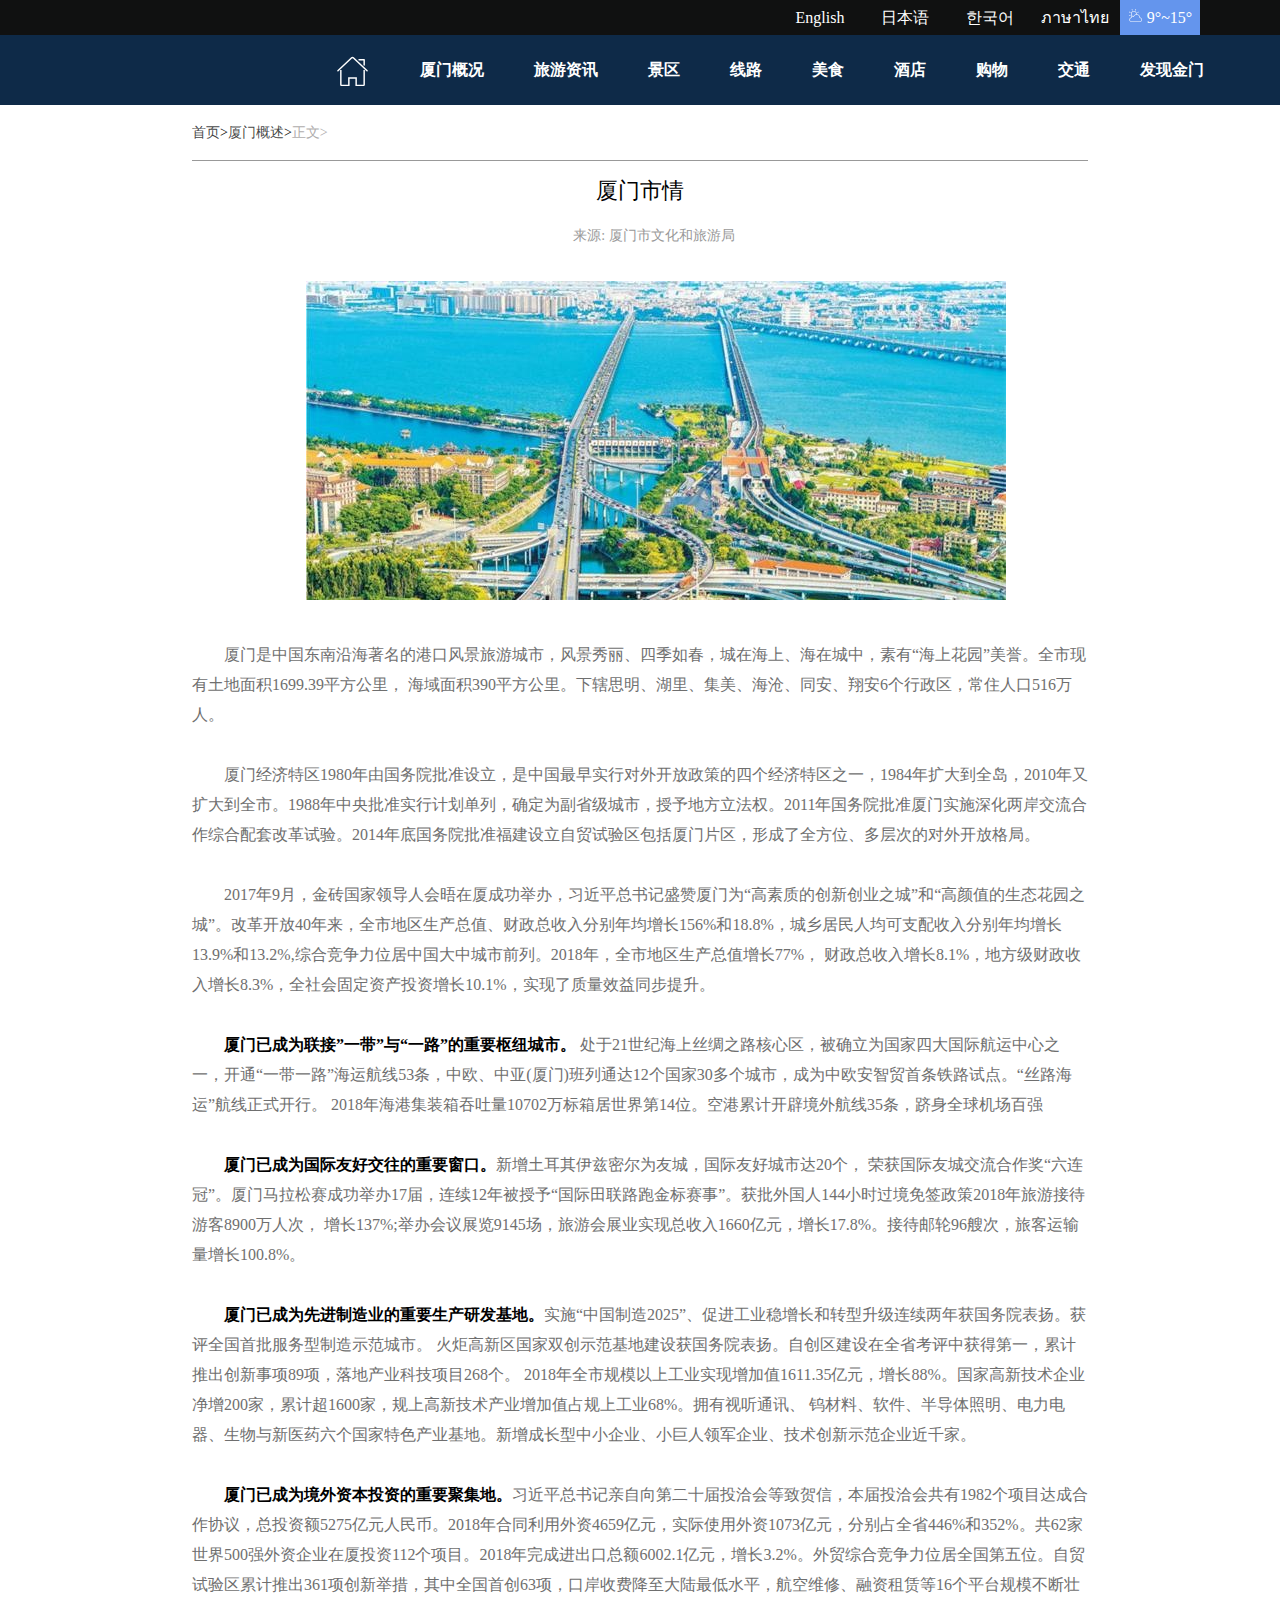
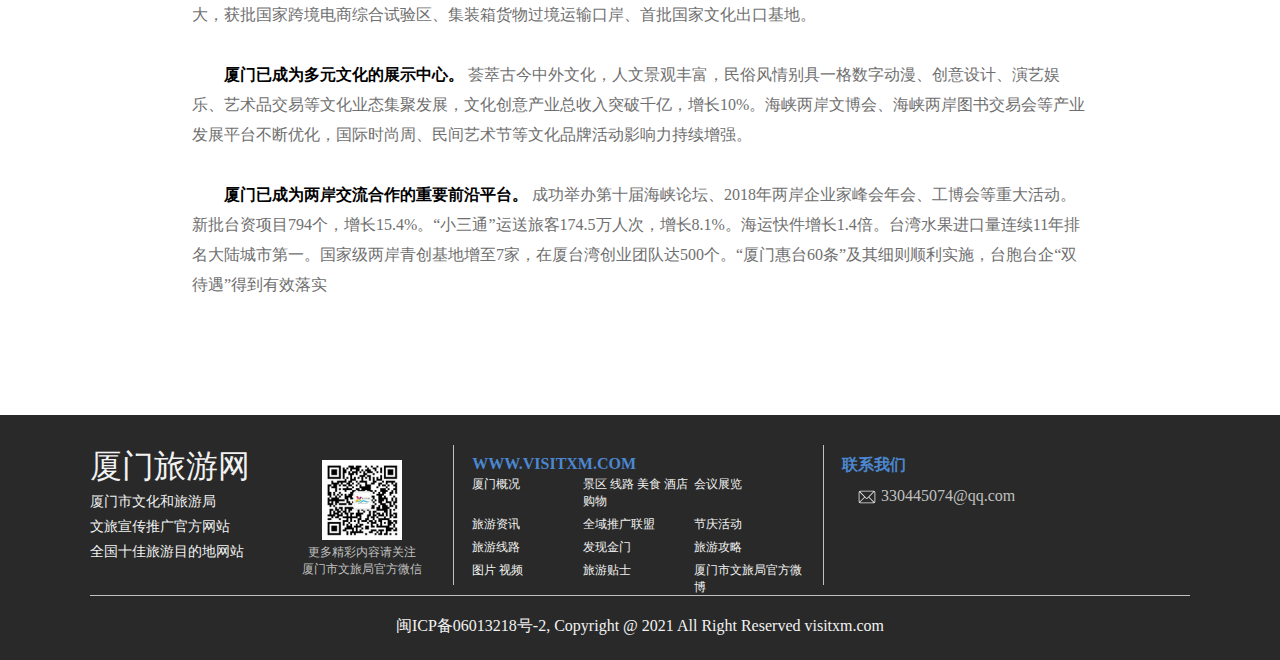
<file: trip1.html>
<!DOCTYPE html>
<html lang="en">
<head>
    <meta charset="UTF-8">
    <title>厦门概况</title>
    <style>
        *{margin: 0 0;padding: 0 0}
        .language{ width: 100%;
            height: 35px;
            background-color: #101111 ;
        }
        .nav { width: 100%;
            height: 70px;background-color:#0e2a48;}
        .language>ul {
            float: right;margin-right: 80px;
        }
        .language>ul>li{
            width: 80px;height: 35px;float: left;margin-left: 5px;list-style: none;font:16px '微软雅黑';color: white;
            line-height: 35px;text-align: center;
        }
        .language>ul>li:nth-of-type(5){
            background: cornflowerblue;
        }
        .language>ul>li:not(li:nth-of-type(5)):hover{
            color: orange;
        }
        a{text-decoration: none;color: #101111ce;}
        .nav>ul{
            margin-left: 310px;
        }
        .nav>ul>li {
            height: 70px;
            padding: 0 25px;
            float: left;
            list-style: none;
        }
        .nav>ul>li>a {
            color:white;
            line-height: 70px;
            font-weight: bold
        }
        .nav>ul>li:nth-of-type(4)>a:hover,.nav>ul>li:nth-of-type(2)>a:hover,.nav>ul>li:nth-of-type(3)>a:hover {
            color:orange;
        }
        .container{ width: 70%;
           margin: 0 auto;padding-bottom: 85px;}
        .container>.title {
            width: 100%;
            height: 55px;line-height: 55px;color:rgb(175,173,173);font-size: 14px;
            border-bottom: 1px #999 solid;
        }
        .content>h1{text-align: center;line-height: 60px;height: 60px;font-size: 22px;font-weight: 400;}
        .content>.from{   text-align: center;font-size: 14px;color: #999;margin-bottom: 30px;}
        .content>p{line-height: 30px;color:#6F6F6F;text-indent: 2em;margin-bottom: 30px;}
        .content>p>span{font-weight: 700;color: black}
        .footer{
            width: 100%;height: 245px;color: #f2f2f2;
            background-color:#282928;
            padding: 30px 90px;box-sizing: border-box;
        }
        .footer>.footerTop{width: 100%;height: 150px;display: flex;justify-content: space-between;border-bottom: 1px silver solid;}
        .footerTop>.left{height: 140px;width: 33%;border-right: 1px silver solid; }
        .footerTop>.center{height: 140px;width: 33%;border-right: 1px silver solid;}
        .footerTop>.right{
            height: 140px;
            width: 33%;
            padding: 10px 15px;
            box-sizing: border-box;
        }
        footerTop>.left>.leftworld{width: 50%;
            height: 100%;
            float: left;}
        .footerTop>.left>.leftworld>h1{font-weight: 400;}
        .footerTop>.left>.leftworld>p{font-size: 14px;line-height: 25px;}
        .footerTop>.left>.rightPic{width: 50%;height: 100%;float: right;text-align: center;}
        .footerTop>.left>.rightPic>img{margin-top: 15px;}
        .footerTop>.left>.rightPic>p{font-size: 12px;color: silver;}
        .footerTop>.center{height: 140px;width: 33.33%;
            padding:10px 15px;box-sizing: border-box;}
        .footerTop>.center>h3{color:#4c87d1 ;font-size: 16px;}
        .footerTop>.center>ul{list-style: none;width: 100%;
            display: flex;flex-wrap: wrap;}
        .footerTop>.center>ul>li{width: 33%;float: left;font-size: 12px;margin: 3px 0}
        .footerTop>.right>h3{color:#4c87d1 ;font-size: 16px;}
        .footerTop>.right>ul>li{
            width: 100%;line-height: 40px;padding-left: 15px;box-sizing: border-box;color: silver;
        }

    </style>
</head>
<body>
<div class="header">
    <div class="language"><ul>
        <li>English</li>
        <li>日本语</li>
        <li>한국어</li>
        <li>ภาษาไทย</li>
        <li>
            <svg style="width: 15px;height: 15px;" t="1691730980128" class="icon" viewBox="0 0 1024 1024" version="1.1" xmlns="http://www.w3.org/2000/svg" p-id="4077" width="200" height="200"><path d="M281.583167 161.025417c3.1569 7.773034 10.643408 12.485359 18.545378 12.485359 2.5071 0 5.057179-0.473791 7.522324-1.475608 10.239202-4.157693 15.167444-15.829524 11.009751-26.067702l-26.532283-65.327868c-4.158716-10.240225-15.83157-15.167444-26.067702-11.009751-10.239202 4.157693-15.167444 15.829524-11.009751 26.067702L281.583167 161.025417z" fill="#ffffff" p-id="4078"></path><path d="M78.55103 290.170752l64.954361 27.431769c2.541893 1.073448 5.179976 1.582031 7.776104 1.582031 7.801686 0 15.21554-4.590552 18.441001-12.229532 4.299933-10.17985-0.467651-21.918195-10.647501-26.217105l-64.954361-27.431769c-10.17985-4.298909-21.919219 0.466628-26.217105 10.647501C63.603597 274.134521 68.37118 285.871843 78.55103 290.170752z" fill="#ffffff" p-id="4079"></path><path d="M157.393703 524.045337c10.239202-4.157693 15.167444-15.827477 11.009751-26.066679-4.158716-10.239202-15.829524-15.172561-26.067702-11.008728L77.007885 513.502213c-10.239202 4.157693-15.167444 15.827477-11.009751 26.066679 3.1569 7.773034 10.643408 12.486382 18.545378 12.486382 2.5071 0 5.056156-0.474814 7.522324-1.477654L157.393703 524.045337z" fill="#ffffff" p-id="4080"></path><path d="M651.359978 321.847196c2.5071 0 5.056156-0.473791 7.522324-1.475608l63.406099-25.7515c10.239202-4.157693 15.167444-15.829524 11.009751-26.067702-4.157693-10.240225-15.829524-15.167444-26.067702-11.009751l-63.406099 25.7515c-10.239202 4.157693-15.167444 15.829524-11.009751 26.067702C635.971499 317.134871 643.458007 321.847196 651.359978 321.847196z" fill="#ffffff" p-id="4081"></path><path d="M496.752738 174.136016c2.541893 1.073448 5.179976 1.582031 7.776104 1.582031 7.801686 0 15.21554-4.590552 18.441001-12.229532l27.432793-64.955384c4.299933-10.17985-0.466628-21.918195-10.647501-26.217105-10.18292-4.298909-21.919219 0.466628-26.217105 10.647501l-27.432793 64.955384C481.805304 158.098761 486.572888 169.837106 496.752738 174.136016z" fill="#ffffff" p-id="4082"></path><path d="M916.674623 693.742251c-23.938202-24.434505-54.67525-40.053228-88.025822-45.029566-7.003508-122.552174-106.647949-220.695425-229.836619-225.421053 0.496304-5.762237 0.76134-11.552104 0.76134-17.34504 0-110.179378-89.63753-199.815885-199.816908-199.815885s-199.815885 89.636506-199.815885 199.815885c0 56.262398 22.967084 108.316961 62.911842 145.645125-33.985022 18.200524-57.157791 54.05922-57.157791 95.231945 0 1.676176 0.038886 3.355421 0.118704 5.031597-66.419735 18.162662-114.362654 79.391165-114.362654 149.851936 0 85.653799 69.745481 155.338904 155.475004 155.338904l559.184649 0c40.85243 0 79.537498-16.07921 108.927875-45.278229 29.590945-29.39754 45.889143-68.352761 45.889143-109.687168C960.928522 761.346975 945.212586 722.872708 916.674623 693.742251zM239.959164 405.945569c0-88.112804 71.685669-159.797449 159.797449-159.797449 88.113827 0 159.798473 71.685669 159.798473 159.797449 0 6.4192-0.394996 12.830213-1.152243 19.176758-79.591733 10.394744-148.917658 60.171428-184.14088 132.332934-17.669428-12.011568-38.671765-18.584264-60.618613-18.584264-0.850367 0-1.696642 0.01228-2.541893 0.032746C266.426979 509.139859 239.959164 459.962833 239.959164 405.945569zM886.835014 883.378286c-21.841447 21.699208-50.510394 33.649378-80.723509 33.649378L246.926856 917.027663c-63.662949 0-115.456568-51.732222-115.456568-115.320469 0-57.346079 42.756803-106.451474 99.455129-114.224508 5.609765-0.76748 10.631128-3.87833 13.818727-8.558933 3.187599-4.679579 4.242627-10.490935 2.905166-15.993253-1.284249-5.279237-1.935072-10.69969-1.935072-16.10684 0-34.076096 25.218358-62.36335 57.969273-67.197448 1.010003 0.155543 2.025123 0.2415 3.036149 0.2415 2.081405 0 4.146437-0.327458 6.119371-0.958838 0.26913-0.00307 0.535189-0.020466 0.805342-0.020466 20.523429 0 39.736003 9.135054 52.710502 25.063839 4.588505 5.633301 11.875468 8.337899 19.026332 7.061836 7.154957-1.276063 13.054317-6.329149 15.413038-13.202697 27.64871-80.566944 103.490026-134.698818 188.720176-134.698818 110.010533 0 199.509916 89.456405 199.509916 199.409632 0 0.838088 0.019443 1.656733 0.040932 2.472308 0.013303 0.545422 0.034792 1.088798 0.023536 1.647523-0.224104 10.997472 8.470929 20.114107 19.465331 20.409842 30.166043 0.812505 58.411341 13.135158 79.533404 34.697243 21.166065 21.605064 32.82357 50.133817 32.82357 80.332606C920.91111 832.67551 908.809491 861.548094 886.835014 883.378286z" fill="#ffffff" p-id="4083"></path></svg>
            9°~15°</li>
    </ul>
    </div>
    <div class="nav">
        <ul>
            <li>
                <a href="trip.html"><svg style="width: 35px;height: 35px;vertical-align: middle" t="1691755301592" class="icon" viewBox="0 0 1024 1024" version="1.1" xmlns="http://www.w3.org/2000/svg" p-id="4468" width="200" height="200"><path d="M640 896h192V469.376h42.666667V896.213333c0 23.466667-19.029333 42.474667-42.666667 42.474667H597.333333V725.333333h-170.666666v213.333334H192c-23.573333 0-42.666667-18.986667-42.666667-42.453334V469.354667h42.666667V896h192V682.666667h256v213.333333z" fill="#ffffff" p-id="4469"></path><path d="M100.032 506.133333a21.333333 21.333333 0 1 1-29.397333-30.933333L466.282667 99.349333a66.688 66.688 0 0 1 91.434666 0L953.386667 475.2a21.333333 21.333333 0 1 1-29.397334 30.933333L528.341333 130.282667a24.021333 24.021333 0 0 0-32.682666 0L100.053333 506.133333zM832 192h-128a21.333333 21.333333 0 0 1 0-42.666667h149.333333a21.333333 21.333333 0 0 1 21.333334 21.333334v149.333333a21.333333 21.333333 0 0 1-42.666667 0V192z" fill="#ffffff" p-id="4470"></path></svg>
                </a>
            </li>
            <li><a href="trip1.html">厦门概况</a></li>
            <li><a href="trip2.html">旅游资讯</a></li>
            <li><a href="trip4.html">景区</a></li>
            <li><a href="#">线路</a></li>
            <li><a href="#">美食</a></li>
            <li><a href="#">酒店</a></li>
            <li><a href="#">购物</a></li>
            <li><a href="#">交通</a></li>
            <li><a href="#">发现金门</a></li>
        </ul>
    </div>
    </div>
<div class="container">
    <div class="title">
        <span style="color: black"><a href="trip.html">首页</a>></span><span style="color: black"><a href="trip1.html">厦门概述</a>></span><span>正文></span>
    </div>
    <div class="content">
        <h1>厦门市情</h1>
        <p class="from">来源: 厦门市文化和旅游局</p>
        <p style="text-align: center"><img src="10.jpg" /></p>

<p>厦门是中国东南沿海著名的港口风景旅游城市，风景秀丽、四季如春，城在海上、海在城中，素有“海上花园”美誉。全市现有土地面积1699.39平方公里，
    海域面积390平方公里。下辖思明、湖里、集美、海沧、同安、翔安6个行政区，常住人口516万人。
</p>
<p>厦门经济特区1980年由国务院批准设立，是中国最早实行对外开放政策的四个经济特区之一，1984年扩大到全岛，2010年又扩大到全市。1988年中央批准实行计划单列，确定为副省级城市，授予地方立法权。2011年国务院批准厦门实施深化两岸交流合作综合配套改革试验。2014年底国务院批准福建设立自贸试验区包括厦门片区，形成了全方位、多层次的对外开放格局。
</p>
        <p>2017年9月，金砖国家领导人会晤在厦成功举办，习近平总书记盛赞厦门为“高素质的创新创业之城”和“高颜值的生态花园之城”。改革开放40年来，全市地区生产总值、财政总收入分别年均增长156%和18.8%，城乡居民人均可支配收入分别年均增长13.9%和13.2%,综合竞争力位居中国大中城市前列。2018年，全市地区生产总值增长77%，
            财政总收入增长8.1%，地方级财政收入增长8.3%，全社会固定资产投资增长10.1%，实现了质量效益同步提升。</p>
        <p><span>厦门已成为联接”一带”与“一路”的重要枢纽城市。</span> 处于21世纪海上丝绸之路核心区，被确立为国家四大国际航运中心之一，开通“一带一路”海运航线53条，中欧、中亚(厦门)班列通达12个国家30多个城市，成为中欧安智贸首条铁路试点。“丝路海运”航线正式开行。
            2018年海港集装箱吞吐量10702万标箱居世界第14位。空港累计开辟境外航线35条，跻身全球机场百强</p>
        <p> <span>厦门已成为国际友好交往的重要窗口。</span>新增土耳其伊兹密尔为友城，国际友好城市达20个，
            荣获国际友城交流合作奖“六连冠”。厦门马拉松赛成功举办17届，连续12年被授予“国际田联路跑金标赛事”。获批外国人144小时过境免签政策2018年旅游接待游客8900万人次，
            增长137%;举办会议展览9145场，旅游会展业实现总收入1660亿元，增长17.8%。接待邮轮96艘次，旅客运输量增长100.8%。</p>
       <p> <span>厦门已成为先进制造业的重要生产研发基地。</span>实施“中国制造2025”、促进工业稳增长和转型升级连续两年获国务院表扬。获评全国首批服务型制造示范城市。
           火炬高新区国家双创示范基地建设获国务院表扬。自创区建设在全省考评中获得第一，累计推出创新事项89项，落地产业科技项目268个。
           2018年全市规模以上工业实现增加值1611.35亿元，增长88%。国家高新技术企业净增200家，累计超1600家，规上高新技术产业增加值占规上工业68%。拥有视听通讯、
           钨材料、软件、半导体照明、电力电器、生物与新医药六个国家特色产业基地。新增成长型中小企业、小巨人领军企业、技术创新示范企业近千家。</p>

<p>
        <span>厦门已成为境外资本投资的重要聚集地。</span>习近平总书记亲自向第二十届投洽会等致贺信，本届投洽会共有1982个项目达成合作协议，总投资额5275亿元人民币。2018年合同利用外资4659亿元，实际使用外资1073亿元，分别占全省446%和352%。共62家世界500强外资企业在厦投资112个项目。2018年完成进出口总额6002.1亿元，增长3.2%。外贸综合竞争力位居全国第五位。自贸试验区累计推出361项创新举措，其中全国首创63项，口岸收费降至大陆最低水平，航空维修、融资租赁等16个平台规模不断壮大，获批国家跨境电商综合试验区、集装箱货物过境运输口岸、首批国家文化出口基地。
        </p>
     <p><span>厦门已成为多元文化的展示中心。</span> 荟萃古今中外文化，人文景观丰富，民俗风情别具一格数字动漫、创意设计、演艺娱乐、艺术品交易等文化业态集聚发展，文化创意产业总收入突破千亿，增长10%。海峡两岸文博会、海峡两岸图书交易会等产业发展平台不断优化，国际时尚周、民间艺术节等文化品牌活动影响力持续增强。</p>
        <p><span>厦门已成为两岸交流合作的重要前沿平台。</span> 成功举办第十届海峡论坛、2018年两岸企业家峰会年会、工博会等重大活动。新批台资项目794个，增长15.4%。“小三通”运送旅客174.5万人次，增长8.1%。海运快件增长1.4倍。台湾水果进口量连续11年排名大陆城市第一。国家级两岸青创基地增至7家，在厦台湾创业团队达500个。“厦门惠台60条”及其细则顺利实施，台胞台企“双待遇”得到有效落实</p>
    </div></div>
<div class="footer">
    <div class="footerTop">
        <div class="left">
            <div class="rightPic">
                <img src="9.jpg" width="80px" height="80px">
                <p>更多精彩内容请关注</p>
                <p>厦门市文旅局官方微信</p>
            </div>
            <div class="leftworld">
                <h1>厦门旅游网</h1>
                <p>厦门市文化和旅游局</p>
                <p>文旅宣传推广官方网站</p>
                <p>全国十佳旅游目的地网站</p>
            </div>
        </div>
        <div class="center">
            <h3>WWW.VISITXM.COM</h3><ul>
            <li>厦门概况</li>
            <li>景区 线路 美食 酒店 购物</li>
            <li>会议展览</li>
            <li>旅游资讯</li>
            <li>全域推广联盟</li>
            <li>节庆活动</li>
            <li>旅游线路</li>
            <li>发现金门</li>
            <li>旅游攻略</li>
            <li>图片 视频</li>
            <li>旅游贴士</li>
            <li>厦门市文旅局官方微博</li>
        </ul>
        </div>
        <div class="right">
            <h3>联系我们</h3>
            <ul style="list-style: none">
                <li>
                    <svg style="width: 20px;height: 20px;vertical-align: middle" t="1691754514807" class="icon" viewBox="0 0 1024 1024" version="1.1" xmlns="http://www.w3.org/2000/svg" p-id="4031" width="200" height="200"><path d="M838.954667 234.666667H170.666667c-3.626667 0-7.168 0.448-10.56 1.322666l323.690666 323.669334a21.333333 21.333333 0 0 0 30.165334 0L838.954667 234.666667z m46.144 14.186666l-260.693334 260.693334 262.933334 262.912c5.44-7.168 8.661333-16.106667 8.661333-25.792V277.333333c0-10.944-4.117333-20.906667-10.88-28.48zM843.861333 789.333333l-249.6-249.621333-50.133333 50.133333a64 64 0 0 1-90.517333 0l-50.112-50.133333L156.373333 786.88c4.48 1.578667 9.28 2.453333 14.314667 2.453333h673.194667zM128.661333 754.218667L373.333333 509.525333 129.578667 265.813333A42.709333 42.709333 0 0 0 128 277.333333v469.333334c0 2.56 0.213333 5.098667 0.661333 7.552zM170.666667 192h682.666666a85.333333 85.333333 0 0 1 85.333334 85.333333v469.333334a85.333333 85.333333 0 0 1-85.333334 85.333333H170.666667a85.333333 85.333333 0 0 1-85.333334-85.333333V277.333333a85.333333 85.333333 0 0 1 85.333334-85.333333z" fill="#e6e6e6" p-id="4032"></path></svg>
                    330445074@qq.com
                </li>
            </ul>
        </div>
    </div>
    <p style="text-align: center;margin-top: 20px">闽ICP备06013218号-2, Copyright @ 2021 All Right Reserved visitxm.com</p>
</div>
</body>
</html>
</file>
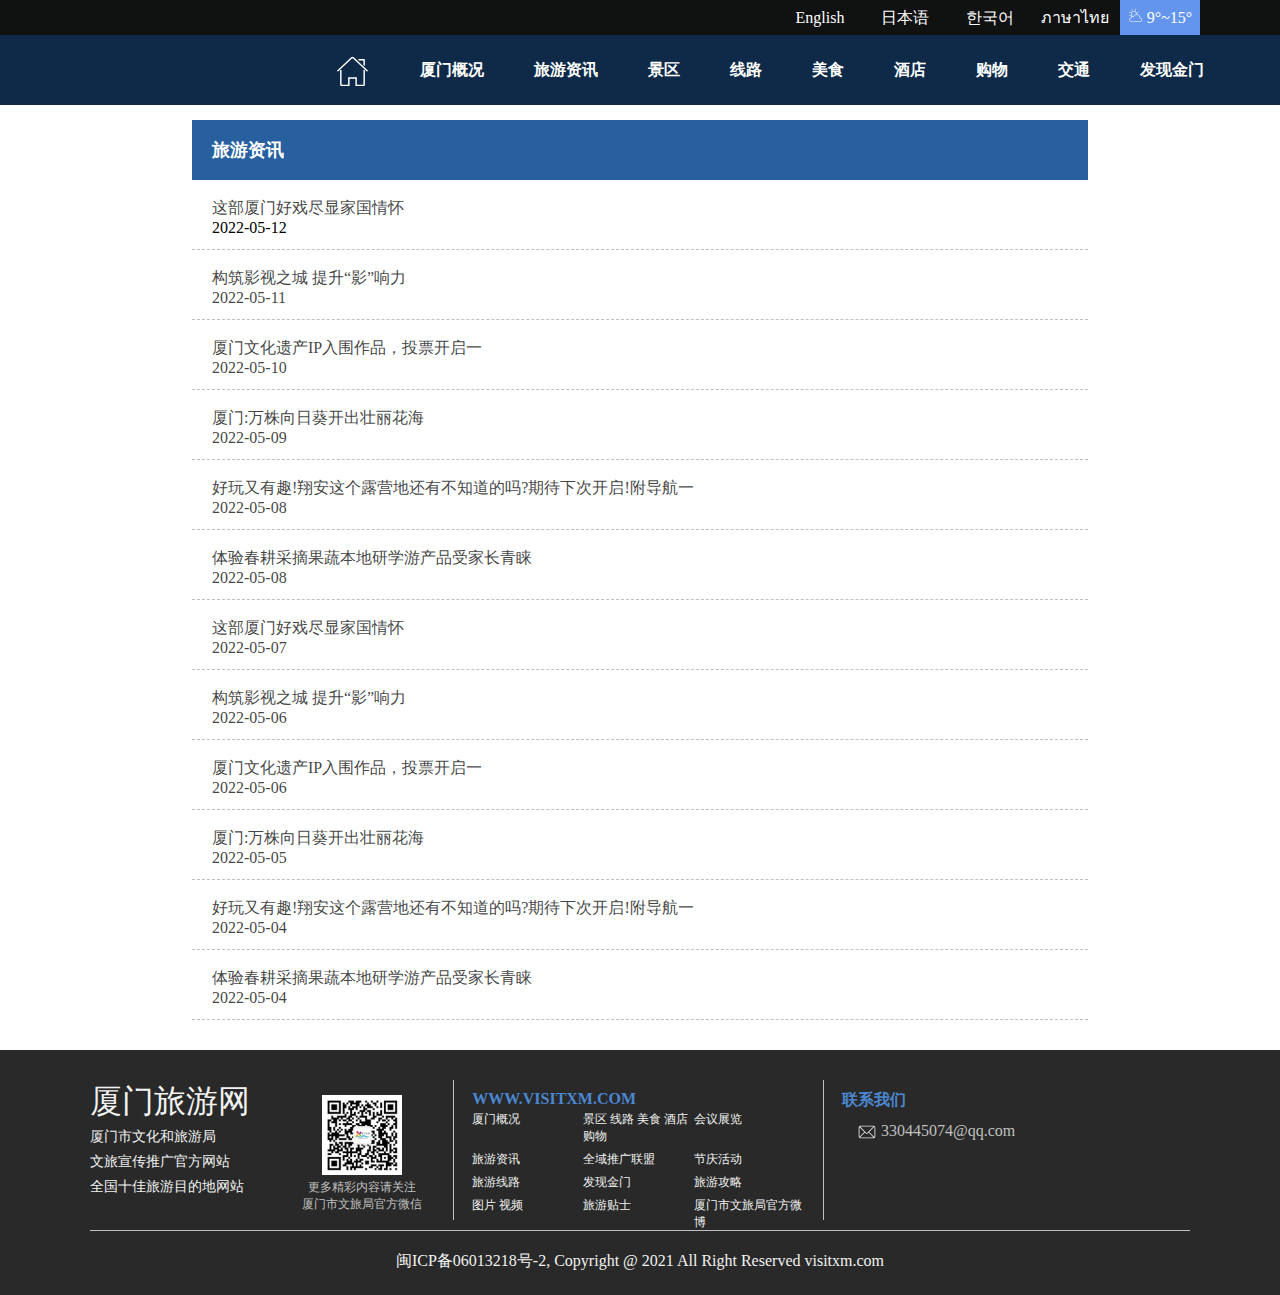
<file: trip2.html>
<!DOCTYPE html>
<html lang="en">
<head>
    <meta charset="UTF-8">
    <title>旅游资讯</title>
    <style>
        *{margin: 0 0;padding: 0 0}
        .language{ width: 100%;
            height: 35px;
            background-color: #101111 ;
        }
        .nav { width: 100%;
            height: 70px;background-color:#0e2a48;}
        .language>ul {
            float: right;margin-right: 80px;
        }
        .language>ul>li{
            width: 80px;height: 35px;float: left;margin-left: 5px;list-style: none;font:16px '微软雅黑';color: white;
            line-height: 35px;text-align: center;
        }
        .language>ul>li:nth-of-type(5){
            background: cornflowerblue;
        }
        .language>ul>li:not(li:nth-of-type(5)):hover{
            color: orange;
        }
        a{text-decoration: none;color: #101111ce;}
        .nav>ul{
            margin-left: 310px;
        }
        .nav>ul>li {
            height: 70px;
            padding: 0 25px;
            float: left;
            list-style: none;
        }
        .nav>ul>li>a {
            color:white;
            line-height: 70px;
            font-weight: bold
        }
        .nav>ul>li:nth-of-type(2)>a:hover,.nav>ul>li:nth-of-type(3)>a:hover,.nav>ul>li:nth-of-type(4)>a:hover {
            color:orange;
        }
        .container{
            width: 70%;
            margin: 15px auto 0;
        }
        .container>.title
        {
            width: 100%;
            height: 60px;font-size: 18px;
            font-weight:700;line-height: 60px;background-color: #28609f;color:white;padding: 0 20px;box-sizing: border-box;
        }
        a{text-decoration: none;
            font-size: 16px;font-weight: 500;}
        .container>ul>li:hover{background:  #F3F3F3}
        .container>ul>li
        {
            list-style: none;
            padding: 5px 0 5px 20px;
            height: 70px;overflow: hidden;box-sizing: border-box;border-bottom: 1px dashed silver;
        }
        .container>ul>li>p{margin-top: 10px;}
        .container>ul>li>p {margin-top: 13px;}
        continer>ul>li>span{font-size: 12px;color: #999;display: inline-block;margin-top: 5px;}
        .footer{
            width: 100%;height: 245px;color: #f2f2f2;
            background-color:#282928;
            padding: 30px 90px;box-sizing: border-box;margin-top: 30px;
        }
        .footer>.footerTop{width: 100%;height: 150px;display: flex;justify-content: space-between;border-bottom: 1px silver solid;}
        .footerTop>.left{height: 140px;width: 33%;border-right: 1px silver solid; }
        .footerTop>.center{height: 140px;width: 33%;border-right: 1px silver solid;}
        .footerTop>.right{
            height: 140px;
            width: 33%;
            padding: 10px 15px;
            box-sizing: border-box;
        }
        footerTop>.left>.leftworld{width: 50%;
            height: 100%;
            float: left;}
        .footerTop>.left>.leftworld>h1{font-weight: 400;}
        .footerTop>.left>.leftworld>p{font-size: 14px;line-height: 25px;}
        .footerTop>.left>.rightPic{width: 50%;height: 100%;float: right;text-align: center;}
        .footerTop>.left>.rightPic>img{margin-top: 15px;}
        .footerTop>.left>.rightPic>p{font-size: 12px;color: silver;}
        .footerTop>.center{height: 140px;width: 33.33%;
            padding:10px 15px;box-sizing: border-box;}
        .footerTop>.center>h3{color:#4c87d1 ;font-size: 16px;}
        .footerTop>.center>ul{list-style: none;width: 100%;
            display: flex;flex-wrap: wrap;}
        .footerTop>.center>ul>li{width: 33%;float: left;font-size: 12px;margin: 3px 0}
        .footerTop>.right>h3{color:#4c87d1 ;font-size: 16px;}
        .footerTop>.right>ul>li{
            width: 100%;line-height: 40px;padding-left: 15px;box-sizing: border-box;color: silver;
        }
    </style>
</head>
<body>
<div class="header">
    <div class="language"><ul>
        <li>English</li>
        <li>日本语</li>
        <li>한국어</li>
        <li>ภาษาไทย</li>
        <li>
            <svg style="width: 15px;height: 15px;" t="1691730980128" class="icon" viewBox="0 0 1024 1024" version="1.1" xmlns="http://www.w3.org/2000/svg" p-id="4077" width="200" height="200"><path d="M281.583167 161.025417c3.1569 7.773034 10.643408 12.485359 18.545378 12.485359 2.5071 0 5.057179-0.473791 7.522324-1.475608 10.239202-4.157693 15.167444-15.829524 11.009751-26.067702l-26.532283-65.327868c-4.158716-10.240225-15.83157-15.167444-26.067702-11.009751-10.239202 4.157693-15.167444 15.829524-11.009751 26.067702L281.583167 161.025417z" fill="#ffffff" p-id="4078"></path><path d="M78.55103 290.170752l64.954361 27.431769c2.541893 1.073448 5.179976 1.582031 7.776104 1.582031 7.801686 0 15.21554-4.590552 18.441001-12.229532 4.299933-10.17985-0.467651-21.918195-10.647501-26.217105l-64.954361-27.431769c-10.17985-4.298909-21.919219 0.466628-26.217105 10.647501C63.603597 274.134521 68.37118 285.871843 78.55103 290.170752z" fill="#ffffff" p-id="4079"></path><path d="M157.393703 524.045337c10.239202-4.157693 15.167444-15.827477 11.009751-26.066679-4.158716-10.239202-15.829524-15.172561-26.067702-11.008728L77.007885 513.502213c-10.239202 4.157693-15.167444 15.827477-11.009751 26.066679 3.1569 7.773034 10.643408 12.486382 18.545378 12.486382 2.5071 0 5.056156-0.474814 7.522324-1.477654L157.393703 524.045337z" fill="#ffffff" p-id="4080"></path><path d="M651.359978 321.847196c2.5071 0 5.056156-0.473791 7.522324-1.475608l63.406099-25.7515c10.239202-4.157693 15.167444-15.829524 11.009751-26.067702-4.157693-10.240225-15.829524-15.167444-26.067702-11.009751l-63.406099 25.7515c-10.239202 4.157693-15.167444 15.829524-11.009751 26.067702C635.971499 317.134871 643.458007 321.847196 651.359978 321.847196z" fill="#ffffff" p-id="4081"></path><path d="M496.752738 174.136016c2.541893 1.073448 5.179976 1.582031 7.776104 1.582031 7.801686 0 15.21554-4.590552 18.441001-12.229532l27.432793-64.955384c4.299933-10.17985-0.466628-21.918195-10.647501-26.217105-10.18292-4.298909-21.919219 0.466628-26.217105 10.647501l-27.432793 64.955384C481.805304 158.098761 486.572888 169.837106 496.752738 174.136016z" fill="#ffffff" p-id="4082"></path><path d="M916.674623 693.742251c-23.938202-24.434505-54.67525-40.053228-88.025822-45.029566-7.003508-122.552174-106.647949-220.695425-229.836619-225.421053 0.496304-5.762237 0.76134-11.552104 0.76134-17.34504 0-110.179378-89.63753-199.815885-199.816908-199.815885s-199.815885 89.636506-199.815885 199.815885c0 56.262398 22.967084 108.316961 62.911842 145.645125-33.985022 18.200524-57.157791 54.05922-57.157791 95.231945 0 1.676176 0.038886 3.355421 0.118704 5.031597-66.419735 18.162662-114.362654 79.391165-114.362654 149.851936 0 85.653799 69.745481 155.338904 155.475004 155.338904l559.184649 0c40.85243 0 79.537498-16.07921 108.927875-45.278229 29.590945-29.39754 45.889143-68.352761 45.889143-109.687168C960.928522 761.346975 945.212586 722.872708 916.674623 693.742251zM239.959164 405.945569c0-88.112804 71.685669-159.797449 159.797449-159.797449 88.113827 0 159.798473 71.685669 159.798473 159.797449 0 6.4192-0.394996 12.830213-1.152243 19.176758-79.591733 10.394744-148.917658 60.171428-184.14088 132.332934-17.669428-12.011568-38.671765-18.584264-60.618613-18.584264-0.850367 0-1.696642 0.01228-2.541893 0.032746C266.426979 509.139859 239.959164 459.962833 239.959164 405.945569zM886.835014 883.378286c-21.841447 21.699208-50.510394 33.649378-80.723509 33.649378L246.926856 917.027663c-63.662949 0-115.456568-51.732222-115.456568-115.320469 0-57.346079 42.756803-106.451474 99.455129-114.224508 5.609765-0.76748 10.631128-3.87833 13.818727-8.558933 3.187599-4.679579 4.242627-10.490935 2.905166-15.993253-1.284249-5.279237-1.935072-10.69969-1.935072-16.10684 0-34.076096 25.218358-62.36335 57.969273-67.197448 1.010003 0.155543 2.025123 0.2415 3.036149 0.2415 2.081405 0 4.146437-0.327458 6.119371-0.958838 0.26913-0.00307 0.535189-0.020466 0.805342-0.020466 20.523429 0 39.736003 9.135054 52.710502 25.063839 4.588505 5.633301 11.875468 8.337899 19.026332 7.061836 7.154957-1.276063 13.054317-6.329149 15.413038-13.202697 27.64871-80.566944 103.490026-134.698818 188.720176-134.698818 110.010533 0 199.509916 89.456405 199.509916 199.409632 0 0.838088 0.019443 1.656733 0.040932 2.472308 0.013303 0.545422 0.034792 1.088798 0.023536 1.647523-0.224104 10.997472 8.470929 20.114107 19.465331 20.409842 30.166043 0.812505 58.411341 13.135158 79.533404 34.697243 21.166065 21.605064 32.82357 50.133817 32.82357 80.332606C920.91111 832.67551 908.809491 861.548094 886.835014 883.378286z" fill="#ffffff" p-id="4083"></path></svg>
            9°~15°</li>
    </ul>
    </div>
    <div class="nav">
        <ul>
            <li>
                <a href="trip.html"><svg style="width: 35px;height: 35px;vertical-align: middle" t="1691755301592" class="icon" viewBox="0 0 1024 1024" version="1.1" xmlns="http://www.w3.org/2000/svg" p-id="4468" width="200" height="200"><path d="M640 896h192V469.376h42.666667V896.213333c0 23.466667-19.029333 42.474667-42.666667 42.474667H597.333333V725.333333h-170.666666v213.333334H192c-23.573333 0-42.666667-18.986667-42.666667-42.453334V469.354667h42.666667V896h192V682.666667h256v213.333333z" fill="#ffffff" p-id="4469"></path><path d="M100.032 506.133333a21.333333 21.333333 0 1 1-29.397333-30.933333L466.282667 99.349333a66.688 66.688 0 0 1 91.434666 0L953.386667 475.2a21.333333 21.333333 0 1 1-29.397334 30.933333L528.341333 130.282667a24.021333 24.021333 0 0 0-32.682666 0L100.053333 506.133333zM832 192h-128a21.333333 21.333333 0 0 1 0-42.666667h149.333333a21.333333 21.333333 0 0 1 21.333334 21.333334v149.333333a21.333333 21.333333 0 0 1-42.666667 0V192z" fill="#ffffff" p-id="4470"></path></svg>
                </a>
            </li>
            <li><a href="trip1.html">厦门概况</a></li>
            <li><a href="trip2.html">旅游资讯</a></li>
            <li><a href="trip4.html">景区</a></li>
            <li><a href="#">线路</a></li>
            <li><a href="#">美食</a></li>
            <li><a href="#">酒店</a></li>
            <li><a href="#">购物</a></li>
            <li><a href="#">交通</a></li>
            <li><a href="#">发现金门</a></li>
        </ul>
    </div>
</div>
<div class="container">
    <div class="title">旅游资讯</div>
    <ul>
        <li><p><a href="trip3.html">这部厦门好戏尽显家国情怀</a></p>
        <span class="time">2022-05-12</span>
        </li>
        <li><p><a href="#"/>构筑影视之城 提升“影”响力</p>
            <span class="time">2022-05-11</span>
        </li>
        <li><p><a href="#"/>厦门文化遗产IP入围作品，投票开启一</p>
            <span class="time">2022-05-10</span>
        </li>
        <li><p><a href="#"/>厦门:万株向日葵开出壮丽花海</p>
            <span class="time">2022-05-09</span>
        </li>
        <li><p><a href="#"/>好玩又有趣!翔安这个露营地还有不知道的吗?期待下次开启!附导航一</p>
            <span class="time">2022-05-08</span>
        </li>
        <li><p><a href="#"/>体验春耕采摘果蔬本地研学游产品受家长青睐</p>
            <span class="time">2022-05-08</span>
        </li>
        <li><p><a href="#"/>这部厦门好戏尽显家国情怀</p>
            <span class="time">2022-05-07</span>
        </li>
        <li><p><a href="#"/>构筑影视之城 提升“影”响力</p>
            <span class="time">2022-05-06</span>
        </li>
        <li><p><a href="#"/>厦门文化遗产IP入围作品，投票开启一</p>
            <span class="time">2022-05-06</span>
        </li>
        <li><p><a href="#"/>厦门:万株向日葵开出壮丽花海</p>
            <span class="time">2022-05-05</span>
        </li>
        <li><p><a href="#"/>好玩又有趣!翔安这个露营地还有不知道的吗?期待下次开启!附导航一</p>
            <span class="time">2022-05-04</span>
        </li>
        <li><p><a href="#"/>体验春耕采摘果蔬本地研学游产品受家长青睐</p>
            <span class="time">2022-05-04</span>
        </li>
    </ul>
</div>
<div class="footer">
    <div class="footerTop">
        <div class="left">
            <div class="rightPic">
                <img src="9.jpg" width="80px" height="80px">
                <p>更多精彩内容请关注</p>
                <p>厦门市文旅局官方微信</p>
            </div>
            <div class="leftworld">
                <h1>厦门旅游网</h1>
                <p>厦门市文化和旅游局</p>
                <p>文旅宣传推广官方网站</p>
                <p>全国十佳旅游目的地网站</p>
            </div>
        </div>
        <div class="center">
            <h3>WWW.VISITXM.COM</h3><ul>
            <li>厦门概况</li>
            <li>景区 线路 美食 酒店 购物</li>
            <li>会议展览</li>
            <li>旅游资讯</li>
            <li>全域推广联盟</li>
            <li>节庆活动</li>
            <li>旅游线路</li>
            <li>发现金门</li>
            <li>旅游攻略</li>
            <li>图片 视频</li>
            <li>旅游贴士</li>
            <li>厦门市文旅局官方微博</li>
        </ul>
        </div>
        <div class="right">
            <h3>联系我们</h3>
            <ul style="list-style: none">
                <li>
                    <svg style="width: 20px;height: 20px;vertical-align: middle" t="1691754514807" class="icon" viewBox="0 0 1024 1024" version="1.1" xmlns="http://www.w3.org/2000/svg" p-id="4031" width="200" height="200"><path d="M838.954667 234.666667H170.666667c-3.626667 0-7.168 0.448-10.56 1.322666l323.690666 323.669334a21.333333 21.333333 0 0 0 30.165334 0L838.954667 234.666667z m46.144 14.186666l-260.693334 260.693334 262.933334 262.912c5.44-7.168 8.661333-16.106667 8.661333-25.792V277.333333c0-10.944-4.117333-20.906667-10.88-28.48zM843.861333 789.333333l-249.6-249.621333-50.133333 50.133333a64 64 0 0 1-90.517333 0l-50.112-50.133333L156.373333 786.88c4.48 1.578667 9.28 2.453333 14.314667 2.453333h673.194667zM128.661333 754.218667L373.333333 509.525333 129.578667 265.813333A42.709333 42.709333 0 0 0 128 277.333333v469.333334c0 2.56 0.213333 5.098667 0.661333 7.552zM170.666667 192h682.666666a85.333333 85.333333 0 0 1 85.333334 85.333333v469.333334a85.333333 85.333333 0 0 1-85.333334 85.333333H170.666667a85.333333 85.333333 0 0 1-85.333334-85.333333V277.333333a85.333333 85.333333 0 0 1 85.333334-85.333333z" fill="#e6e6e6" p-id="4032"></path></svg>
                    330445074@qq.com
                </li>
            </ul>
        </div>
    </div>
    <p style="text-align: center;margin-top: 20px">闽ICP备06013218号-2, Copyright @ 2021 All Right Reserved visitxm.com</p>
</div>
<script>
    document.querySelector('.container>ul').onclick=function(){location.href='trip3.html';}
</script>
</body>
</html>
</file>
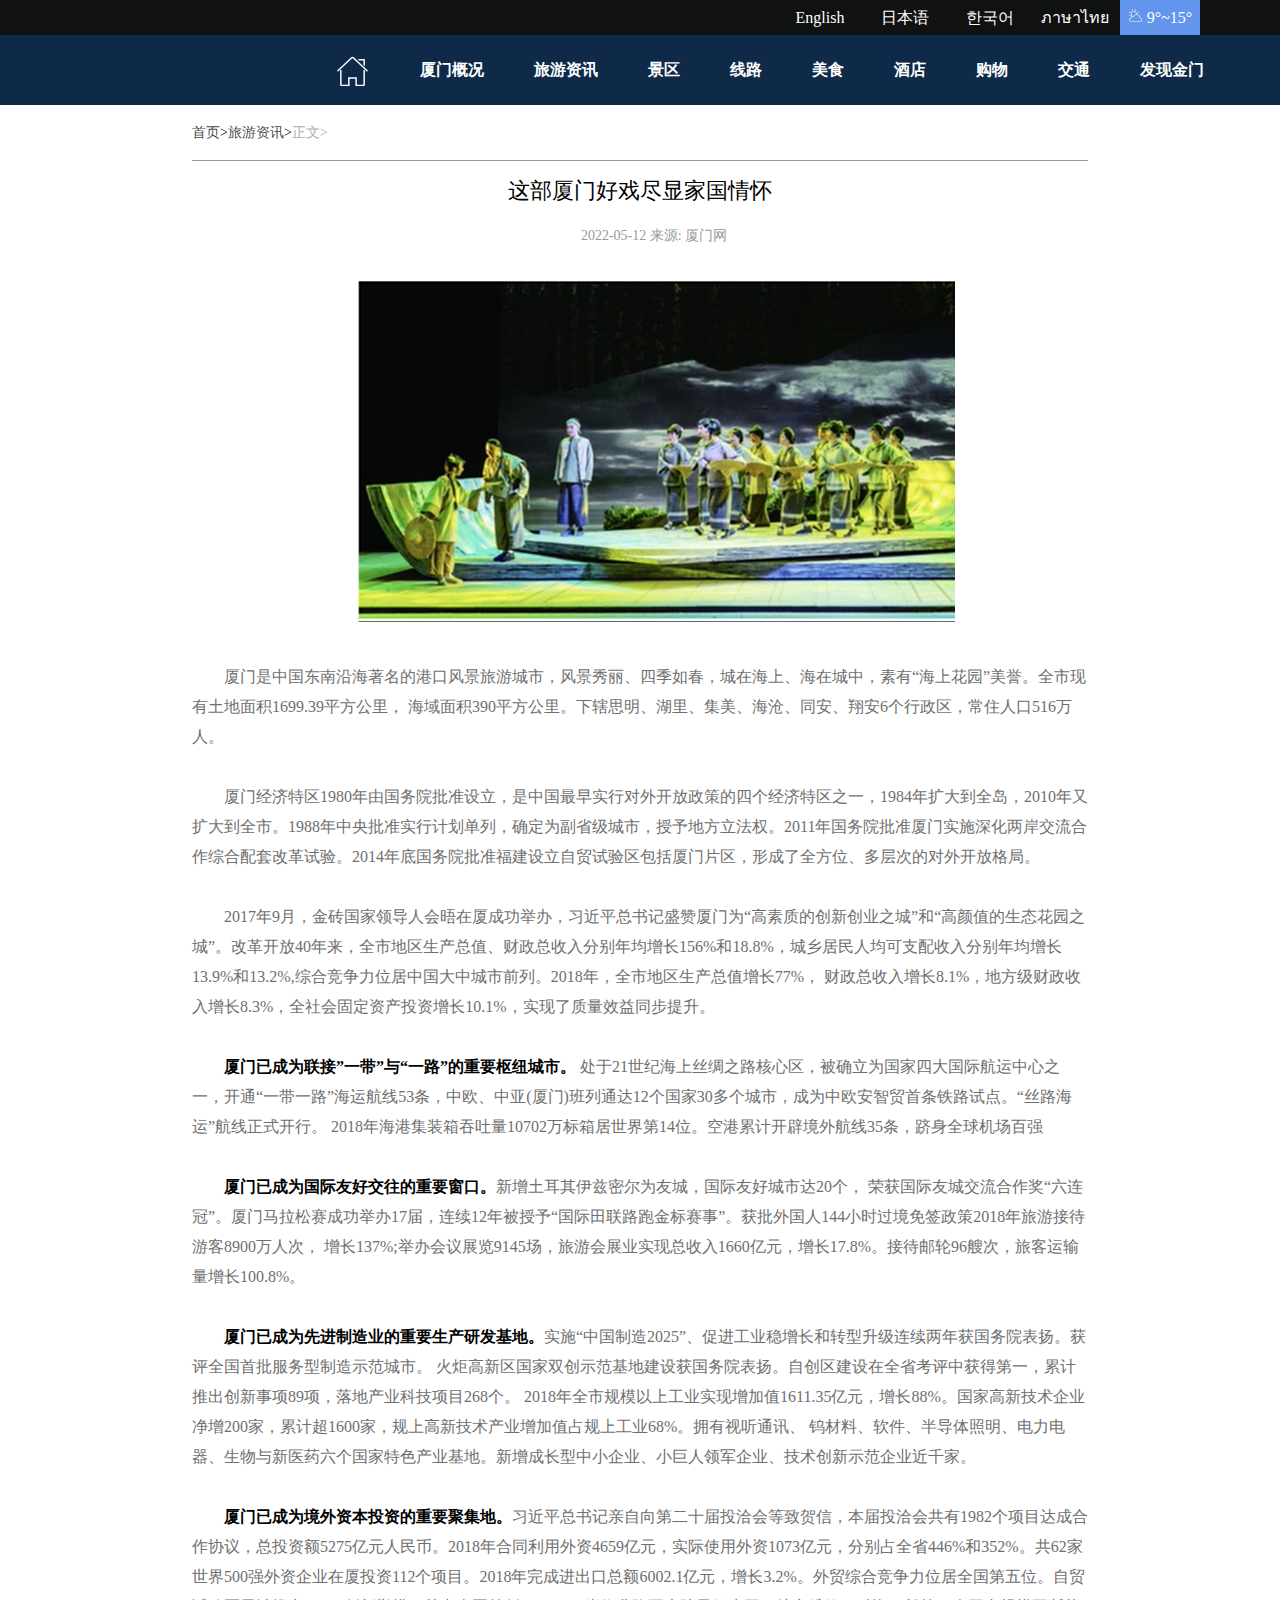
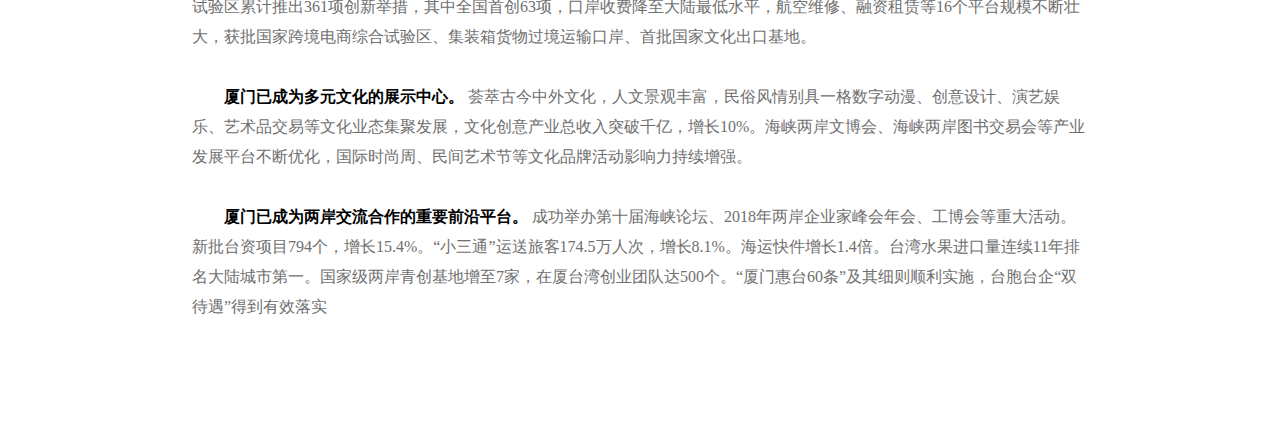
<file: trip3.html>
<!DOCTYPE html>
<html lang="en">
<head>
    <meta charset="UTF-8">
    <title>这部厦门好戏</title>
    <style>
        *{margin: 0 0;padding: 0 0}
        .language{ width: 100%;
            height: 35px;
            background-color: #101111 ;
        }
        .nav { width: 100%;
            height: 70px;background-color:#0e2a48;}
        .language>ul {
            float: right;margin-right: 80px;
        }
        .language>ul>li{
            width: 80px;height: 35px;float: left;margin-left: 5px;list-style: none;font:16px '微软雅黑';color: white;
            line-height: 35px;text-align: center;
        }
        .language>ul>li:nth-of-type(5){
            background: cornflowerblue;
        }
        .language>ul>li:not(li:nth-of-type(5)):hover{
            color: orange;
        }
        a{text-decoration: none;color: #101111ce;}
        .nav>ul{
            margin-left: 310px;
        }
        .nav>ul>li {
            height: 70px;
            padding: 0 25px;
            float: left;
            list-style: none;
        }
        .nav>ul>li>a {
            color:white;
            line-height: 70px;
            font-weight: bold
        }
        .nav>ul>li:nth-of-type(2)>a:hover,.nav>ul>li:nth-of-type(3)>a:hover,.nav>ul>li:nth-of-type(4)>a:hover {
            color:orange;
        }
        .container{ width: 70%;
            margin: 0 auto;padding-bottom: 85px;}
        .container>.title {
            width: 100%;
            height: 55px;line-height: 55px;color:rgb(175,173,173);font-size: 14px;
            border-bottom: 1px #999 solid;
        }
        .content>h1{text-align: center;line-height: 60px;height: 60px;font-size: 22px;font-weight: 400;}
        .content>.from{   text-align: center;font-size: 14px;color: #999;margin-bottom: 30px;}
        .content>p{line-height: 30px;color:#6F6F6F;text-indent: 2em;margin-bottom: 30px;}
        .content>p>span{font-weight: 700;color: black}
    </style>
</head>
<body>
<div class="header">
    <div class="language"><ul>
        <li>English</li>
        <li>日本语</li>
        <li>한국어</li>
        <li>ภาษาไทย</li>
        <li>
            <svg style="width: 15px;height: 15px;" t="1691730980128" class="icon" viewBox="0 0 1024 1024" version="1.1" xmlns="http://www.w3.org/2000/svg" p-id="4077" width="200" height="200"><path d="M281.583167 161.025417c3.1569 7.773034 10.643408 12.485359 18.545378 12.485359 2.5071 0 5.057179-0.473791 7.522324-1.475608 10.239202-4.157693 15.167444-15.829524 11.009751-26.067702l-26.532283-65.327868c-4.158716-10.240225-15.83157-15.167444-26.067702-11.009751-10.239202 4.157693-15.167444 15.829524-11.009751 26.067702L281.583167 161.025417z" fill="#ffffff" p-id="4078"></path><path d="M78.55103 290.170752l64.954361 27.431769c2.541893 1.073448 5.179976 1.582031 7.776104 1.582031 7.801686 0 15.21554-4.590552 18.441001-12.229532 4.299933-10.17985-0.467651-21.918195-10.647501-26.217105l-64.954361-27.431769c-10.17985-4.298909-21.919219 0.466628-26.217105 10.647501C63.603597 274.134521 68.37118 285.871843 78.55103 290.170752z" fill="#ffffff" p-id="4079"></path><path d="M157.393703 524.045337c10.239202-4.157693 15.167444-15.827477 11.009751-26.066679-4.158716-10.239202-15.829524-15.172561-26.067702-11.008728L77.007885 513.502213c-10.239202 4.157693-15.167444 15.827477-11.009751 26.066679 3.1569 7.773034 10.643408 12.486382 18.545378 12.486382 2.5071 0 5.056156-0.474814 7.522324-1.477654L157.393703 524.045337z" fill="#ffffff" p-id="4080"></path><path d="M651.359978 321.847196c2.5071 0 5.056156-0.473791 7.522324-1.475608l63.406099-25.7515c10.239202-4.157693 15.167444-15.829524 11.009751-26.067702-4.157693-10.240225-15.829524-15.167444-26.067702-11.009751l-63.406099 25.7515c-10.239202 4.157693-15.167444 15.829524-11.009751 26.067702C635.971499 317.134871 643.458007 321.847196 651.359978 321.847196z" fill="#ffffff" p-id="4081"></path><path d="M496.752738 174.136016c2.541893 1.073448 5.179976 1.582031 7.776104 1.582031 7.801686 0 15.21554-4.590552 18.441001-12.229532l27.432793-64.955384c4.299933-10.17985-0.466628-21.918195-10.647501-26.217105-10.18292-4.298909-21.919219 0.466628-26.217105 10.647501l-27.432793 64.955384C481.805304 158.098761 486.572888 169.837106 496.752738 174.136016z" fill="#ffffff" p-id="4082"></path><path d="M916.674623 693.742251c-23.938202-24.434505-54.67525-40.053228-88.025822-45.029566-7.003508-122.552174-106.647949-220.695425-229.836619-225.421053 0.496304-5.762237 0.76134-11.552104 0.76134-17.34504 0-110.179378-89.63753-199.815885-199.816908-199.815885s-199.815885 89.636506-199.815885 199.815885c0 56.262398 22.967084 108.316961 62.911842 145.645125-33.985022 18.200524-57.157791 54.05922-57.157791 95.231945 0 1.676176 0.038886 3.355421 0.118704 5.031597-66.419735 18.162662-114.362654 79.391165-114.362654 149.851936 0 85.653799 69.745481 155.338904 155.475004 155.338904l559.184649 0c40.85243 0 79.537498-16.07921 108.927875-45.278229 29.590945-29.39754 45.889143-68.352761 45.889143-109.687168C960.928522 761.346975 945.212586 722.872708 916.674623 693.742251zM239.959164 405.945569c0-88.112804 71.685669-159.797449 159.797449-159.797449 88.113827 0 159.798473 71.685669 159.798473 159.797449 0 6.4192-0.394996 12.830213-1.152243 19.176758-79.591733 10.394744-148.917658 60.171428-184.14088 132.332934-17.669428-12.011568-38.671765-18.584264-60.618613-18.584264-0.850367 0-1.696642 0.01228-2.541893 0.032746C266.426979 509.139859 239.959164 459.962833 239.959164 405.945569zM886.835014 883.378286c-21.841447 21.699208-50.510394 33.649378-80.723509 33.649378L246.926856 917.027663c-63.662949 0-115.456568-51.732222-115.456568-115.320469 0-57.346079 42.756803-106.451474 99.455129-114.224508 5.609765-0.76748 10.631128-3.87833 13.818727-8.558933 3.187599-4.679579 4.242627-10.490935 2.905166-15.993253-1.284249-5.279237-1.935072-10.69969-1.935072-16.10684 0-34.076096 25.218358-62.36335 57.969273-67.197448 1.010003 0.155543 2.025123 0.2415 3.036149 0.2415 2.081405 0 4.146437-0.327458 6.119371-0.958838 0.26913-0.00307 0.535189-0.020466 0.805342-0.020466 20.523429 0 39.736003 9.135054 52.710502 25.063839 4.588505 5.633301 11.875468 8.337899 19.026332 7.061836 7.154957-1.276063 13.054317-6.329149 15.413038-13.202697 27.64871-80.566944 103.490026-134.698818 188.720176-134.698818 110.010533 0 199.509916 89.456405 199.509916 199.409632 0 0.838088 0.019443 1.656733 0.040932 2.472308 0.013303 0.545422 0.034792 1.088798 0.023536 1.647523-0.224104 10.997472 8.470929 20.114107 19.465331 20.409842 30.166043 0.812505 58.411341 13.135158 79.533404 34.697243 21.166065 21.605064 32.82357 50.133817 32.82357 80.332606C920.91111 832.67551 908.809491 861.548094 886.835014 883.378286z" fill="#ffffff" p-id="4083"></path></svg>
            9°~15°</li>
    </ul>
    </div>
    <div class="nav">
        <ul>
            <li>
                <a href="trip.html"><svg style="width: 35px;height: 35px;vertical-align: middle" t="1691755301592" class="icon" viewBox="0 0 1024 1024" version="1.1" xmlns="http://www.w3.org/2000/svg" p-id="4468" width="200" height="200"><path d="M640 896h192V469.376h42.666667V896.213333c0 23.466667-19.029333 42.474667-42.666667 42.474667H597.333333V725.333333h-170.666666v213.333334H192c-23.573333 0-42.666667-18.986667-42.666667-42.453334V469.354667h42.666667V896h192V682.666667h256v213.333333z" fill="#ffffff" p-id="4469"></path><path d="M100.032 506.133333a21.333333 21.333333 0 1 1-29.397333-30.933333L466.282667 99.349333a66.688 66.688 0 0 1 91.434666 0L953.386667 475.2a21.333333 21.333333 0 1 1-29.397334 30.933333L528.341333 130.282667a24.021333 24.021333 0 0 0-32.682666 0L100.053333 506.133333zM832 192h-128a21.333333 21.333333 0 0 1 0-42.666667h149.333333a21.333333 21.333333 0 0 1 21.333334 21.333334v149.333333a21.333333 21.333333 0 0 1-42.666667 0V192z" fill="#ffffff" p-id="4470"></path></svg>
                </a>
            </li>
            <li><a href="trip1.html">厦门概况</a></li>
            <li><a href="trip2.html">旅游资讯</a></li>
            <li><a href="trip4.html">景区</a></li>
            <li><a href="#">线路</a></li>
            <li><a href="#">美食</a></li>
            <li><a href="#">酒店</a></li>
            <li><a href="#">购物</a></li>
            <li><a href="#">交通</a></li>
            <li><a href="#">发现金门</a></li>
        </ul>
    </div>
</div>
<div class="container">
    <div class="title">
        <span style="color: black"><a href="trip.html">首页</a>></span><span style="color: black"><a href="trip2.html">旅游资讯</a>></span><span>正文></span>
    </div>
    <div class="content">
        <h1>这部厦门好戏尽显家国情怀</h1>
        <p class="from">2022-05-12 来源: 厦门网</p>
        <p style="text-align: center"><img src="11.png" /></p>

        <p>厦门是中国东南沿海著名的港口风景旅游城市，风景秀丽、四季如春，城在海上、海在城中，素有“海上花园”美誉。全市现有土地面积1699.39平方公里，
            海域面积390平方公里。下辖思明、湖里、集美、海沧、同安、翔安6个行政区，常住人口516万人。
        </p>
        <p>厦门经济特区1980年由国务院批准设立，是中国最早实行对外开放政策的四个经济特区之一，1984年扩大到全岛，2010年又扩大到全市。1988年中央批准实行计划单列，确定为副省级城市，授予地方立法权。2011年国务院批准厦门实施深化两岸交流合作综合配套改革试验。2014年底国务院批准福建设立自贸试验区包括厦门片区，形成了全方位、多层次的对外开放格局。
        </p>
        <p>2017年9月，金砖国家领导人会晤在厦成功举办，习近平总书记盛赞厦门为“高素质的创新创业之城”和“高颜值的生态花园之城”。改革开放40年来，全市地区生产总值、财政总收入分别年均增长156%和18.8%，城乡居民人均可支配收入分别年均增长13.9%和13.2%,综合竞争力位居中国大中城市前列。2018年，全市地区生产总值增长77%，
            财政总收入增长8.1%，地方级财政收入增长8.3%，全社会固定资产投资增长10.1%，实现了质量效益同步提升。</p>
        <p><span>厦门已成为联接”一带”与“一路”的重要枢纽城市。</span> 处于21世纪海上丝绸之路核心区，被确立为国家四大国际航运中心之一，开通“一带一路”海运航线53条，中欧、中亚(厦门)班列通达12个国家30多个城市，成为中欧安智贸首条铁路试点。“丝路海运”航线正式开行。
            2018年海港集装箱吞吐量10702万标箱居世界第14位。空港累计开辟境外航线35条，跻身全球机场百强</p>
        <p> <span>厦门已成为国际友好交往的重要窗口。</span>新增土耳其伊兹密尔为友城，国际友好城市达20个，
            荣获国际友城交流合作奖“六连冠”。厦门马拉松赛成功举办17届，连续12年被授予“国际田联路跑金标赛事”。获批外国人144小时过境免签政策2018年旅游接待游客8900万人次，
            增长137%;举办会议展览9145场，旅游会展业实现总收入1660亿元，增长17.8%。接待邮轮96艘次，旅客运输量增长100.8%。</p>
        <p> <span>厦门已成为先进制造业的重要生产研发基地。</span>实施“中国制造2025”、促进工业稳增长和转型升级连续两年获国务院表扬。获评全国首批服务型制造示范城市。
            火炬高新区国家双创示范基地建设获国务院表扬。自创区建设在全省考评中获得第一，累计推出创新事项89项，落地产业科技项目268个。
            2018年全市规模以上工业实现增加值1611.35亿元，增长88%。国家高新技术企业净增200家，累计超1600家，规上高新技术产业增加值占规上工业68%。拥有视听通讯、
            钨材料、软件、半导体照明、电力电器、生物与新医药六个国家特色产业基地。新增成长型中小企业、小巨人领军企业、技术创新示范企业近千家。</p>

        <p>
            <span>厦门已成为境外资本投资的重要聚集地。</span>习近平总书记亲自向第二十届投洽会等致贺信，本届投洽会共有1982个项目达成合作协议，总投资额5275亿元人民币。2018年合同利用外资4659亿元，实际使用外资1073亿元，分别占全省446%和352%。共62家世界500强外资企业在厦投资112个项目。2018年完成进出口总额6002.1亿元，增长3.2%。外贸综合竞争力位居全国第五位。自贸试验区累计推出361项创新举措，其中全国首创63项，口岸收费降至大陆最低水平，航空维修、融资租赁等16个平台规模不断壮大，获批国家跨境电商综合试验区、集装箱货物过境运输口岸、首批国家文化出口基地。
        </p>
        <p><span>厦门已成为多元文化的展示中心。</span> 荟萃古今中外文化，人文景观丰富，民俗风情别具一格数字动漫、创意设计、演艺娱乐、艺术品交易等文化业态集聚发展，文化创意产业总收入突破千亿，增长10%。海峡两岸文博会、海峡两岸图书交易会等产业发展平台不断优化，国际时尚周、民间艺术节等文化品牌活动影响力持续增强。</p>
        <p><span>厦门已成为两岸交流合作的重要前沿平台。</span> 成功举办第十届海峡论坛、2018年两岸企业家峰会年会、工博会等重大活动。新批台资项目794个，增长15.4%。“小三通”运送旅客174.5万人次，增长8.1%。海运快件增长1.4倍。台湾水果进口量连续11年排名大陆城市第一。国家级两岸青创基地增至7家，在厦台湾创业团队达500个。“厦门惠台60条”及其细则顺利实施，台胞台企“双待遇”得到有效落实</p>
    </div></div>
</body>
</html>
</file>
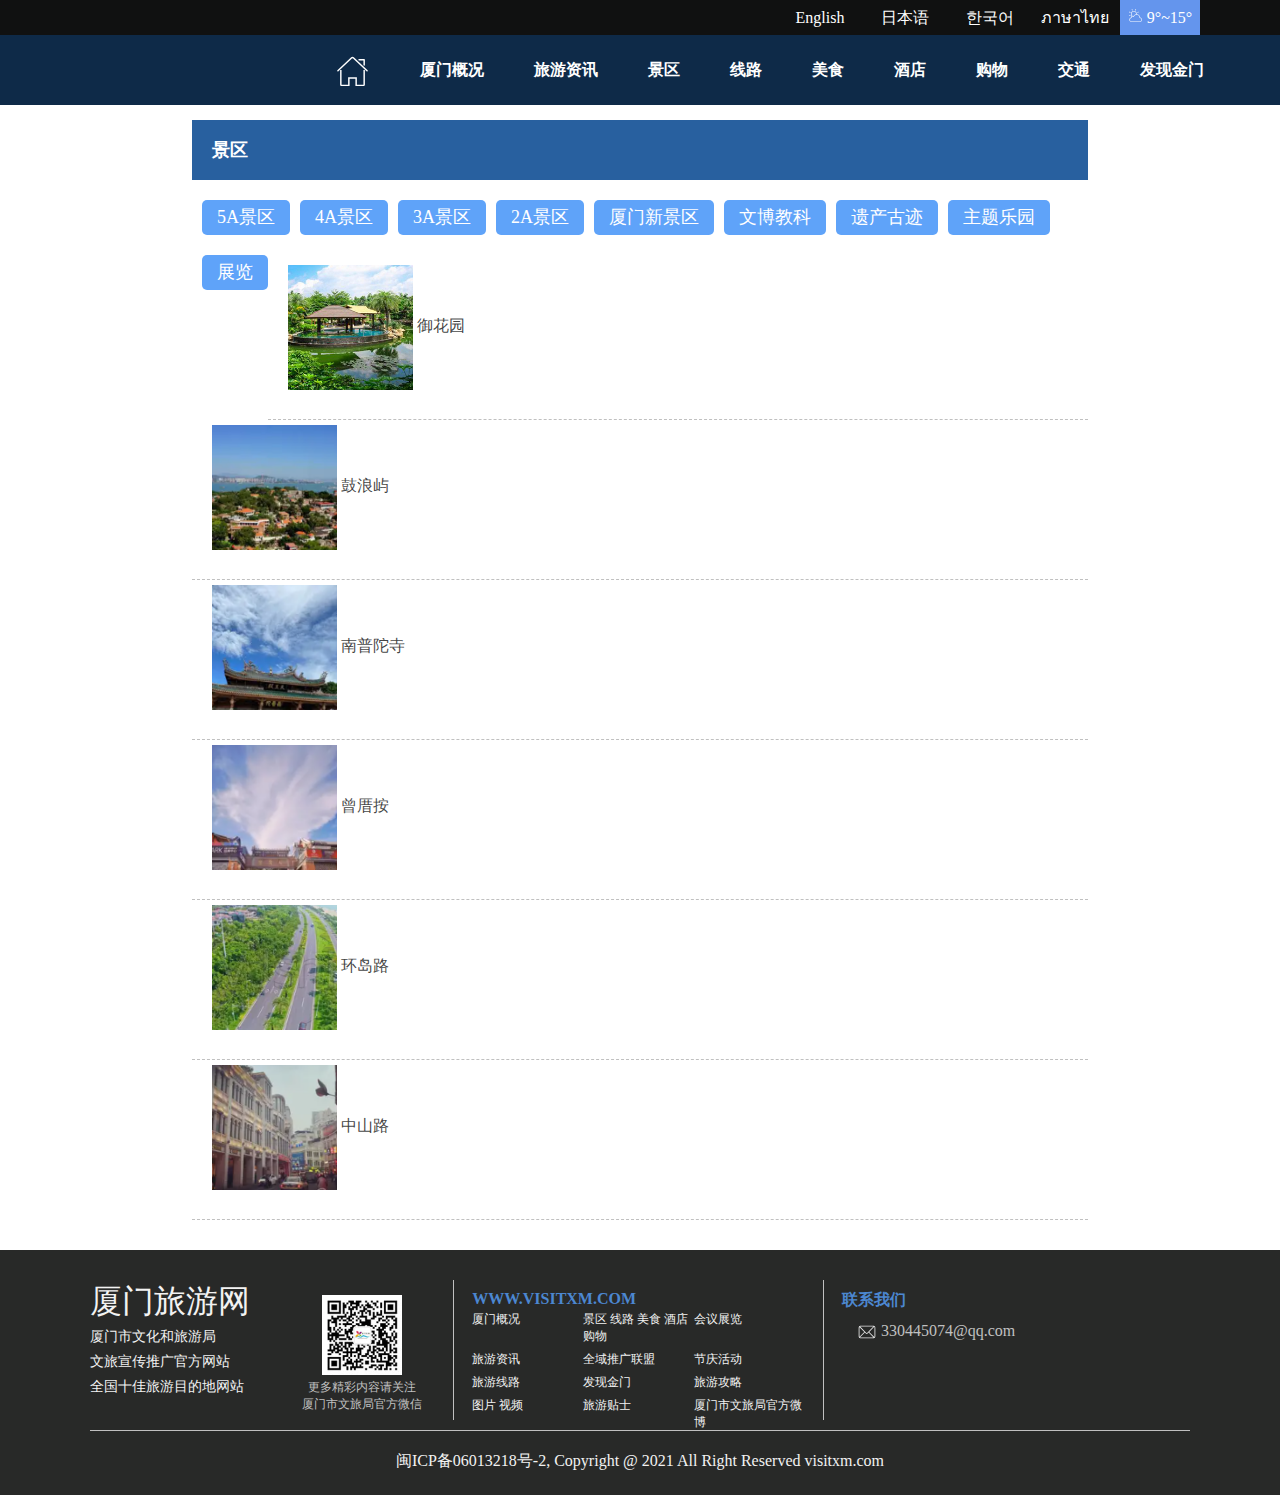
<file: trip4.html>
<!DOCTYPE html>
<html lang="en">
<head>
    <meta charset="UTF-8">
    <title>景区</title>
    <style>
        *{margin: 0 0;padding: 0 0}
        .language{ width: 100%;
            height: 35px;
            background-color: #101111 ;
        }
        .nav { width: 100%;
            height: 70px;background-color:#0e2a48;}
        .language>ul {
            float: right;margin-right: 80px;
        }
        .language>ul>li{
            width: 80px;height: 35px;float: left;margin-left: 5px;list-style: none;font:16px '微软雅黑';color: white;
            line-height: 35px;text-align: center;
        }
        .language>ul>li:nth-of-type(5){
            background: cornflowerblue;
        }
        .language>ul>li:not(li:nth-of-type(5)):hover{
            color: orange;
        }
        a{text-decoration: none;color: #101111ce;}
        .nav>ul{
            margin-left: 310px;
        }
        .nav>ul>li {
            height: 70px;
            padding: 0 25px;
            float: left;
            list-style: none;
        }
        .nav>ul>li>a {
            color:white;
            line-height: 70px;
            font-weight: bold
        }
        .nav>ul>li:nth-of-type(2)>a:hover,.nav>ul>li:nth-of-type(3)>a:hover,.nav>ul>li:nth-of-type(4)>a:hover {
            color:orange;
        }
        .container{
            width: 70%;
            margin: 15px auto 0;
        }
        .container>.title
        {
            width: 100%;
            height: 60px;font-size: 18px;
            font-weight:700;line-height: 60px;background-color: #28609f;color:white;padding: 0 20px;box-sizing: border-box;
        }
        .container>.area {
        width: 100%;height: 80px;list-style: none;}
        .container>.area>li{height: 35px;padding: 0 15px;background-color:#5FA3F9;float: left;margin-left: 10px;border-radius: 5px;margin-top: 20px}
            .container>.area>li>a {    color:white;line-height: 35px;font-weight: 400;font-size: 18px;
            }

        .container>.place>li:hover{background:  #F3F3F3}
        .container>.place>li
        {
            list-style: none;
            padding: 5px 0 5px 20px;
            height: 160px;overflow: hidden;box-sizing: border-box;border-bottom: 1px dashed silver;
        }
        .container>.place>li>p{margin-top: 10px;display: inline-block;}
        .footer{
            width: 100%;height: 245px;color: #f2f2f2;
            background-color:#282928;
            padding: 30px 90px;box-sizing: border-box;margin-top: 30px;
        }
        .footer>.footerTop{width: 100%;height: 150px;display: flex;justify-content: space-between;border-bottom: 1px silver solid;}
        .footerTop>.left{height: 140px;width: 33%;border-right: 1px silver solid; }
        .footerTop>.center{height: 140px;width: 33%;border-right: 1px silver solid;}
        .footerTop>.right{
            height: 140px;
            width: 33%;
            padding: 10px 15px;
            box-sizing: border-box;
        }
        footerTop>.left>.leftworld{width: 50%;
            height: 100%;
            float: left;}
        .footerTop>.left>.leftworld>h1{font-weight: 400;}
        .footerTop>.left>.leftworld>p{font-size: 14px;line-height: 25px;}
        .footerTop>.left>.rightPic{width: 50%;height: 100%;float: right;text-align: center;}
        .footerTop>.left>.rightPic>img{margin-top: 15px;}
        .footerTop>.left>.rightPic>p{font-size: 12px;color: silver;}
        .footerTop>.center{height: 140px;width: 33.33%;
            padding:10px 15px;box-sizing: border-box;}
        .footerTop>.center>h3{color:#4c87d1 ;font-size: 16px;}
        .footerTop>.center>ul{list-style: none;width: 100%;
            display: flex;flex-wrap: wrap;}
        .footerTop>.center>ul>li{width: 33%;float: left;font-size: 12px;margin: 3px 0}
        .footerTop>.right>h3{color:#4c87d1 ;font-size: 16px;}
        .footerTop>.right>ul>li{
            width: 100%;line-height: 40px;padding-left: 15px;box-sizing: border-box;color: silver;
        }
    </style>
</head>
<body>
<div class="header">
    <div class="language"><ul>
        <li>English</li>
        <li>日本语</li>
        <li>한국어</li>
        <li>ภาษาไทย</li>
        <li>
            <svg style="width: 15px;height: 15px;" t="1691730980128" class="icon" viewBox="0 0 1024 1024" version="1.1" xmlns="http://www.w3.org/2000/svg" p-id="4077" width="200" height="200"><path d="M281.583167 161.025417c3.1569 7.773034 10.643408 12.485359 18.545378 12.485359 2.5071 0 5.057179-0.473791 7.522324-1.475608 10.239202-4.157693 15.167444-15.829524 11.009751-26.067702l-26.532283-65.327868c-4.158716-10.240225-15.83157-15.167444-26.067702-11.009751-10.239202 4.157693-15.167444 15.829524-11.009751 26.067702L281.583167 161.025417z" fill="#ffffff" p-id="4078"></path><path d="M78.55103 290.170752l64.954361 27.431769c2.541893 1.073448 5.179976 1.582031 7.776104 1.582031 7.801686 0 15.21554-4.590552 18.441001-12.229532 4.299933-10.17985-0.467651-21.918195-10.647501-26.217105l-64.954361-27.431769c-10.17985-4.298909-21.919219 0.466628-26.217105 10.647501C63.603597 274.134521 68.37118 285.871843 78.55103 290.170752z" fill="#ffffff" p-id="4079"></path><path d="M157.393703 524.045337c10.239202-4.157693 15.167444-15.827477 11.009751-26.066679-4.158716-10.239202-15.829524-15.172561-26.067702-11.008728L77.007885 513.502213c-10.239202 4.157693-15.167444 15.827477-11.009751 26.066679 3.1569 7.773034 10.643408 12.486382 18.545378 12.486382 2.5071 0 5.056156-0.474814 7.522324-1.477654L157.393703 524.045337z" fill="#ffffff" p-id="4080"></path><path d="M651.359978 321.847196c2.5071 0 5.056156-0.473791 7.522324-1.475608l63.406099-25.7515c10.239202-4.157693 15.167444-15.829524 11.009751-26.067702-4.157693-10.240225-15.829524-15.167444-26.067702-11.009751l-63.406099 25.7515c-10.239202 4.157693-15.167444 15.829524-11.009751 26.067702C635.971499 317.134871 643.458007 321.847196 651.359978 321.847196z" fill="#ffffff" p-id="4081"></path><path d="M496.752738 174.136016c2.541893 1.073448 5.179976 1.582031 7.776104 1.582031 7.801686 0 15.21554-4.590552 18.441001-12.229532l27.432793-64.955384c4.299933-10.17985-0.466628-21.918195-10.647501-26.217105-10.18292-4.298909-21.919219 0.466628-26.217105 10.647501l-27.432793 64.955384C481.805304 158.098761 486.572888 169.837106 496.752738 174.136016z" fill="#ffffff" p-id="4082"></path><path d="M916.674623 693.742251c-23.938202-24.434505-54.67525-40.053228-88.025822-45.029566-7.003508-122.552174-106.647949-220.695425-229.836619-225.421053 0.496304-5.762237 0.76134-11.552104 0.76134-17.34504 0-110.179378-89.63753-199.815885-199.816908-199.815885s-199.815885 89.636506-199.815885 199.815885c0 56.262398 22.967084 108.316961 62.911842 145.645125-33.985022 18.200524-57.157791 54.05922-57.157791 95.231945 0 1.676176 0.038886 3.355421 0.118704 5.031597-66.419735 18.162662-114.362654 79.391165-114.362654 149.851936 0 85.653799 69.745481 155.338904 155.475004 155.338904l559.184649 0c40.85243 0 79.537498-16.07921 108.927875-45.278229 29.590945-29.39754 45.889143-68.352761 45.889143-109.687168C960.928522 761.346975 945.212586 722.872708 916.674623 693.742251zM239.959164 405.945569c0-88.112804 71.685669-159.797449 159.797449-159.797449 88.113827 0 159.798473 71.685669 159.798473 159.797449 0 6.4192-0.394996 12.830213-1.152243 19.176758-79.591733 10.394744-148.917658 60.171428-184.14088 132.332934-17.669428-12.011568-38.671765-18.584264-60.618613-18.584264-0.850367 0-1.696642 0.01228-2.541893 0.032746C266.426979 509.139859 239.959164 459.962833 239.959164 405.945569zM886.835014 883.378286c-21.841447 21.699208-50.510394 33.649378-80.723509 33.649378L246.926856 917.027663c-63.662949 0-115.456568-51.732222-115.456568-115.320469 0-57.346079 42.756803-106.451474 99.455129-114.224508 5.609765-0.76748 10.631128-3.87833 13.818727-8.558933 3.187599-4.679579 4.242627-10.490935 2.905166-15.993253-1.284249-5.279237-1.935072-10.69969-1.935072-16.10684 0-34.076096 25.218358-62.36335 57.969273-67.197448 1.010003 0.155543 2.025123 0.2415 3.036149 0.2415 2.081405 0 4.146437-0.327458 6.119371-0.958838 0.26913-0.00307 0.535189-0.020466 0.805342-0.020466 20.523429 0 39.736003 9.135054 52.710502 25.063839 4.588505 5.633301 11.875468 8.337899 19.026332 7.061836 7.154957-1.276063 13.054317-6.329149 15.413038-13.202697 27.64871-80.566944 103.490026-134.698818 188.720176-134.698818 110.010533 0 199.509916 89.456405 199.509916 199.409632 0 0.838088 0.019443 1.656733 0.040932 2.472308 0.013303 0.545422 0.034792 1.088798 0.023536 1.647523-0.224104 10.997472 8.470929 20.114107 19.465331 20.409842 30.166043 0.812505 58.411341 13.135158 79.533404 34.697243 21.166065 21.605064 32.82357 50.133817 32.82357 80.332606C920.91111 832.67551 908.809491 861.548094 886.835014 883.378286z" fill="#ffffff" p-id="4083"></path></svg>
            9°~15°</li>
    </ul>
    </div>
    <div class="nav">
        <ul>
            <li>
                <a href="trip.html"><svg style="width: 35px;height: 35px;vertical-align: middle" t="1691755301592" class="icon" viewBox="0 0 1024 1024" version="1.1" xmlns="http://www.w3.org/2000/svg" p-id="4468" width="200" height="200"><path d="M640 896h192V469.376h42.666667V896.213333c0 23.466667-19.029333 42.474667-42.666667 42.474667H597.333333V725.333333h-170.666666v213.333334H192c-23.573333 0-42.666667-18.986667-42.666667-42.453334V469.354667h42.666667V896h192V682.666667h256v213.333333z" fill="#ffffff" p-id="4469"></path><path d="M100.032 506.133333a21.333333 21.333333 0 1 1-29.397333-30.933333L466.282667 99.349333a66.688 66.688 0 0 1 91.434666 0L953.386667 475.2a21.333333 21.333333 0 1 1-29.397334 30.933333L528.341333 130.282667a24.021333 24.021333 0 0 0-32.682666 0L100.053333 506.133333zM832 192h-128a21.333333 21.333333 0 0 1 0-42.666667h149.333333a21.333333 21.333333 0 0 1 21.333334 21.333334v149.333333a21.333333 21.333333 0 0 1-42.666667 0V192z" fill="#ffffff" p-id="4470"></path></svg>
                </a>
            </li>
            <li><a href="trip1.html">厦门概况</a></li>
            <li><a href="trip2.html">旅游资讯</a></li>
            <li><a href="trip4.html">景区</a></li>
            <li><a href="#">线路</a></li>
            <li><a href="#">美食</a></li>
            <li><a href="#">酒店</a></li>
            <li><a href="#">购物</a></li>
            <li><a href="#">交通</a></li>
            <li><a href="#">发现金门</a></li>
        </ul>
    </div>
</div>
<div class="container">
    <div class="title">景区</div>
    <ul class="area">
        <li><a href="#">5A景区</a></li>
        <li><a href="#">4A景区</a></li>
        <li><a href="#">3A景区</a></li>
        <li><a href="#">2A景区</a></li>
        <li><a href="#">厦门新景区</a></li>
        <li><a href="#">文博教科</a></li>
        <li><a href="#">遗产古迹</a></li>
        <li><a href="#">主题乐园</a></li>
        <li><a href="#">展览</a></li>
    </ul>
    <ul class="place">
        <li>
          <img src="8.jpg" width="125px" height="125px" style="vertical-align: middle"/>
            <p><a href="trip5.html">御花园</a></p>
        </li>
        <li>
            <img src="8.1.png" width="125px" height="125px" style="vertical-align: middle"/>
            <p><a href="#">鼓浪屿</a></p>
        </li>
        <li>
            <img src="8.2.png" width="125px" height="125px" style="vertical-align: middle"/>
            <p><a href="#">南普陀寺</a></p>
        </li>
        <li>
            <img src="8.3.png" width="125px" height="125px" style="vertical-align: middle"/>
            <p><a href="#">曾厝按</a></p>
        </li>
        <li>
            <img src="8.4.png" width="125px" height="125px" style="vertical-align: middle"/>
            <p><a href="#">环岛路</a></p>
        </li>
        <li>
            <img src="8.5.png" width="125px" height="125px" style="vertical-align: middle"/>
            <p><a href="#">中山路</a></p>
        </li>
        </ul>
</div>
<div class="footer">
    <div class="footerTop">
        <div class="left">
            <div class="rightPic">
                <img src="9.jpg" width="80px" height="80px">
                <p>更多精彩内容请关注</p>
                <p>厦门市文旅局官方微信</p>
            </div>
            <div class="leftworld">
                <h1>厦门旅游网</h1>
                <p>厦门市文化和旅游局</p>
                <p>文旅宣传推广官方网站</p>
                <p>全国十佳旅游目的地网站</p>
            </div>
        </div>
        <div class="center">
            <h3>WWW.VISITXM.COM</h3><ul>
            <li>厦门概况</li>
            <li>景区 线路 美食 酒店 购物</li>
            <li>会议展览</li>
            <li>旅游资讯</li>
            <li>全域推广联盟</li>
            <li>节庆活动</li>
            <li>旅游线路</li>
            <li>发现金门</li>
            <li>旅游攻略</li>
            <li>图片 视频</li>
            <li>旅游贴士</li>
            <li>厦门市文旅局官方微博</li>
        </ul>
        </div>
        <div class="right">
            <h3>联系我们</h3>
            <ul style="list-style: none">
                <li>
                    <svg style="width: 20px;height: 20px;vertical-align: middle" t="1691754514807" class="icon" viewBox="0 0 1024 1024" version="1.1" xmlns="http://www.w3.org/2000/svg" p-id="4031" width="200" height="200"><path d="M838.954667 234.666667H170.666667c-3.626667 0-7.168 0.448-10.56 1.322666l323.690666 323.669334a21.333333 21.333333 0 0 0 30.165334 0L838.954667 234.666667z m46.144 14.186666l-260.693334 260.693334 262.933334 262.912c5.44-7.168 8.661333-16.106667 8.661333-25.792V277.333333c0-10.944-4.117333-20.906667-10.88-28.48zM843.861333 789.333333l-249.6-249.621333-50.133333 50.133333a64 64 0 0 1-90.517333 0l-50.112-50.133333L156.373333 786.88c4.48 1.578667 9.28 2.453333 14.314667 2.453333h673.194667zM128.661333 754.218667L373.333333 509.525333 129.578667 265.813333A42.709333 42.709333 0 0 0 128 277.333333v469.333334c0 2.56 0.213333 5.098667 0.661333 7.552zM170.666667 192h682.666666a85.333333 85.333333 0 0 1 85.333334 85.333333v469.333334a85.333333 85.333333 0 0 1-85.333334 85.333333H170.666667a85.333333 85.333333 0 0 1-85.333334-85.333333V277.333333a85.333333 85.333333 0 0 1 85.333334-85.333333z" fill="#e6e6e6" p-id="4032"></path></svg>
                    330445074@qq.com
                </li>
            </ul>
        </div>
    </div>
    <p style="text-align: center;margin-top: 20px">闽ICP备06013218号-2, Copyright @ 2021 All Right Reserved visitxm.com</p>
</div>
<script>
    document.querySelector('.place').onclick=function(){location.href='trip5.html';}
</script>
</body>
</html>
</file>
